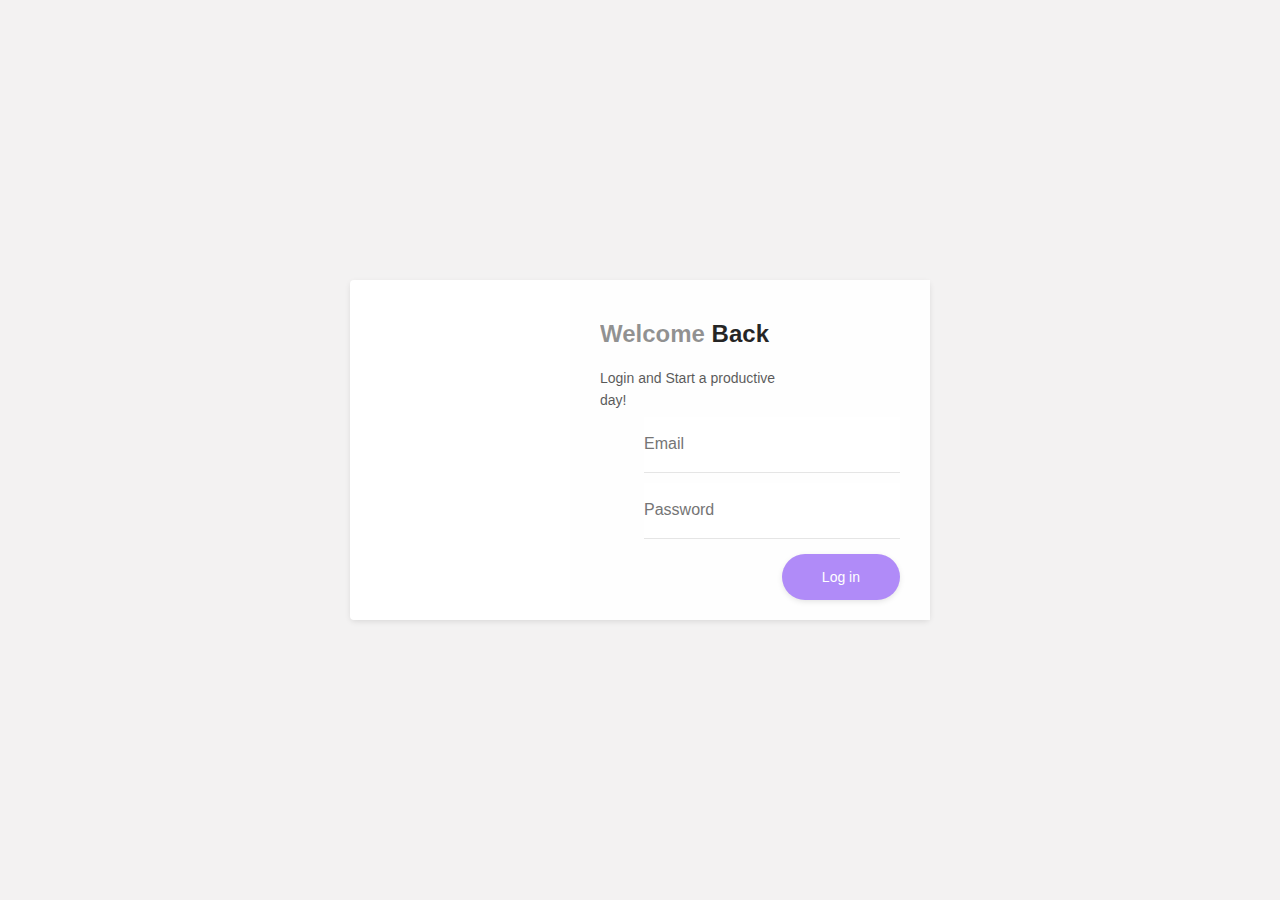
<file: index.html>
<!DOCTYPE html>
<html lang="en">

<head>
    <meta charset="UTF-8">
    <meta http-equiv="X-UA-Compatible" content="IE=edge">
    <meta name="viewport" content="width=device-width, initial-scale=1.0">
    <title> Login Page </title>
    <link rel="stylesheet" href="style.css">
</head>

<body>

    <div class="session">
        <div class="left"></div>

        <form action="" class="log.in" autocomplete="off">
            <h4>Welcome <span>Back</span></h4>
            <p> Login and Start a productive day! </p>
            <div class="floating-label">
                <input placeholder="Email" type="email" name="email" id="email" autocomplete="off">
                <label for="email">Email:</label>
            </div>
            <div class="floating-label">
                <input type="password" placeholder="Password" name="password" id="password" autocomplete="off">
                <label for="password">Password</label>
            </div>
            <button type="submit" onclick="return false;">Log in</button>
        </form>

    </div>

</body>
</html>
</file>
<file: style.css>
* {
    font-family: -apple-system, BlinkMacSystemFont, 'Segoe UI', Roboto, Oxygen, Ubuntu, Cantarell, 'Open Sans', 'Helvetica Neue', sans-serif;
    font-weight: 300;
    margin: 0;
}


body{
    height: 100vh;
    width: 100vw;
    margin: 0 0;
    display: flex;
    align-items: flex-start;
    justify-content: flex-start;
    background: #f3f2f2;
}

h4{
    font-size: 24px;
    font-weight: 600;
    color: #000;
    opacity: 0.85;
}

label{
    font-size: 12.5px;
    color: #000;
    opacity: 0.8;
    font-weight: 400;
}

form{
    padding: 40px 30px;
    background: #fefefe;
    display: flex;
    flex-direction: column;
    align-items: flex-start;
    padding-bottom: 20px;
    width: 300px;
}

form h4{
    margin-bottom: 20px;
    color: rgba(0,0,0,0.5);
}

form h4 span{
    color: black;
    font-weight: 700;
}

form p{
    line-height: 155%;
    margin-bottom: 5px;
    font-size: 14px;
    color: #000;
    opacity: 0.65;
    font-weight: 400;
    max-width: 200px;
}

button{
    -webkit-appearance: none;
    width: auto;
    min-width: 100px;
    border-radius: 24px;
    text-align: center;
    padding: 15px 40px;
    margin-top: 5px;
    background-color: #b08bf8;
    color: #fff;
    font-size: 14px;
    margin-left: auto;
    font-weight: 500;
    box-shadow: 0px 2px 6px -1px rgba(0,0,0,0.13);
    border: none;
    transition: all 0.3s ease;
    outline: 0;
}

button:hover {
    transform: translateY(-3px);
    box-shadow: 0 2px 6px -1px rgba(182, 157, 230, 0.65);
}

button:hover:active {
  transform: scale(0.99);
}

input {
    font-size: 16px;
    padding: 20px 0px;
    height: 56px;
    border: none;
    border-bottom: solid 1px rgba(0, 0, 0, 0.1);
    background: #fff;
    width: 280px;
    box-sizing: border-box;
    transition: all 0.3s linear;
    color: #000;
    font-weight: 400;
    -webkit-appearance: none;
}

input:focus {
    border-bottom: solid 1px #b69de6;
    outline: 0;
    box-shadow: 0 2px 6px -8px rgba(182, 157, 230, 0.45);
}

.floating-label {
    position: relative;
    margin-bottom: 10px;
    width: 100%;
}

.floating-label label {
    position: absolute;
    top: calc(50% - 7px);
    left: 0;
    opacity: 0;
    transition: all 0.3s ease;
    padding-left: 44px;
}

.floating-label input {
    width: calc(100% - 44px);
    margin-left: auto;
    display: flex;
}

.floating-label .icon {
    position: absolute;
    top: 0;
    left: 0;
    height: 56px;
    width: 44px;
    display: flex;
}

.floating-label .icon svg {
    height: 30px;
    width: 30px;
    margin: auto;
    opacity: 0.15;
    transition: all 0.3s ease;
}

.floating-label .icon svg path {
    transition: all 0.3s ease;
}

.floating-label input:not(:-moz-placeholder-shown) {
    padding: 28px 0px 12px 0px;
}

.floating-label input:not(:-ms-input-placeholder) {
    padding: 28px 0px 12px 0px;
}

.floating-label input:not(:placeholder-shown) {
    padding: 28px 0px 12px 0px;
}

.floating-label input:not(:-moz-placeholder-shown) + label {
    transform: translateY(-10px);
    opacity: 0.7;
}

.floating-label input:not(:-ms-input-placeholder) + label {
    transform: translateY(-10px);
    opacity: 0.7;
}

.floating-label input:not(:placeholder-shown) + label {
    transform: translateY(-10px);
    opacity: 0.7;
}

.floating-label input:valid:not(:-moz-placeholder-shown) + label + .icon svg {
    opacity: 1;
}

.floating-label input:valid:not(:-ms-input-placeholder) + label + .icon svg {
    opacity: 1;
}

.floating-label input:valid:not(:placeholder-shown) + label + .icon svg {
    opacity: 1;
}

.floating-label
    input:valid:not(:-moz-placeholder-shown)
    + label
    + .icon
    svg
    path {
    fill: #b69de6;
}

.floating-label
    input:valid:not(:-ms-input-placeholder)
    + label
    + .icon
    svg
    path {
    fill: #b69de6;
}

  .floating-label input:valid:not(:placeholder-shown) + label + .icon svg path {
    fill: #b69de6;
}

.floating-label input:not(:valid):not(:focus) + label + .icon {
    -webkit-animation-name: shake-shake;
    animation-name: shake-shake;
    -webkit-animation-duration: 0.3s;
    animation-duration: 0.3s;
}
  
@-webkit-keyframes shake-shake {
0% {
     transform: translateX(-3px);
}

20% {
      transform: translateX(3px);
}

40% {
      transform: translateX(-3px);
}

60% {
      transform: translateX(3px);
}

80% {
      transform: translateX(-3px);
}

100% {
      transform: translateX(0px);
}
}
  
  @keyframes shake-shake {
    0% {
      transform: translateX(-3px);
    }
    20% {
      transform: translateX(3px);
    }
    40% {
      transform: translateX(-3px);
    }
    60% {
      transform: translateX(3px);
    }
    80% {
      transform: translateX(-3px);
    }
    100% {
      transform: translateX(0px);
    }
  }

.session {
    display: flex;
    flex-direction: row;
    width: auto;
    height: auto;
    margin: auto auto;
    background: #ffffff;
    border-radius: 4px;
    box-shadow: 0px 2px 6px -1px rgba(0, 0, 0, 0.12);
}
  
.left {
    width: 220px;
    height: auto;
    min-height: 100%;
    position: relative;
    background-image: url("https://www.alucoildesign.com/assets/app/media/img/bg/bg-1.jpg");
    background-size: cover;
    border-top-left-radius: 4px;
    border-bottom-left-radius: 4px;
}

.left svg {
    height: 40px;
    width: auto;
    margin: 20px;
}
</file>
